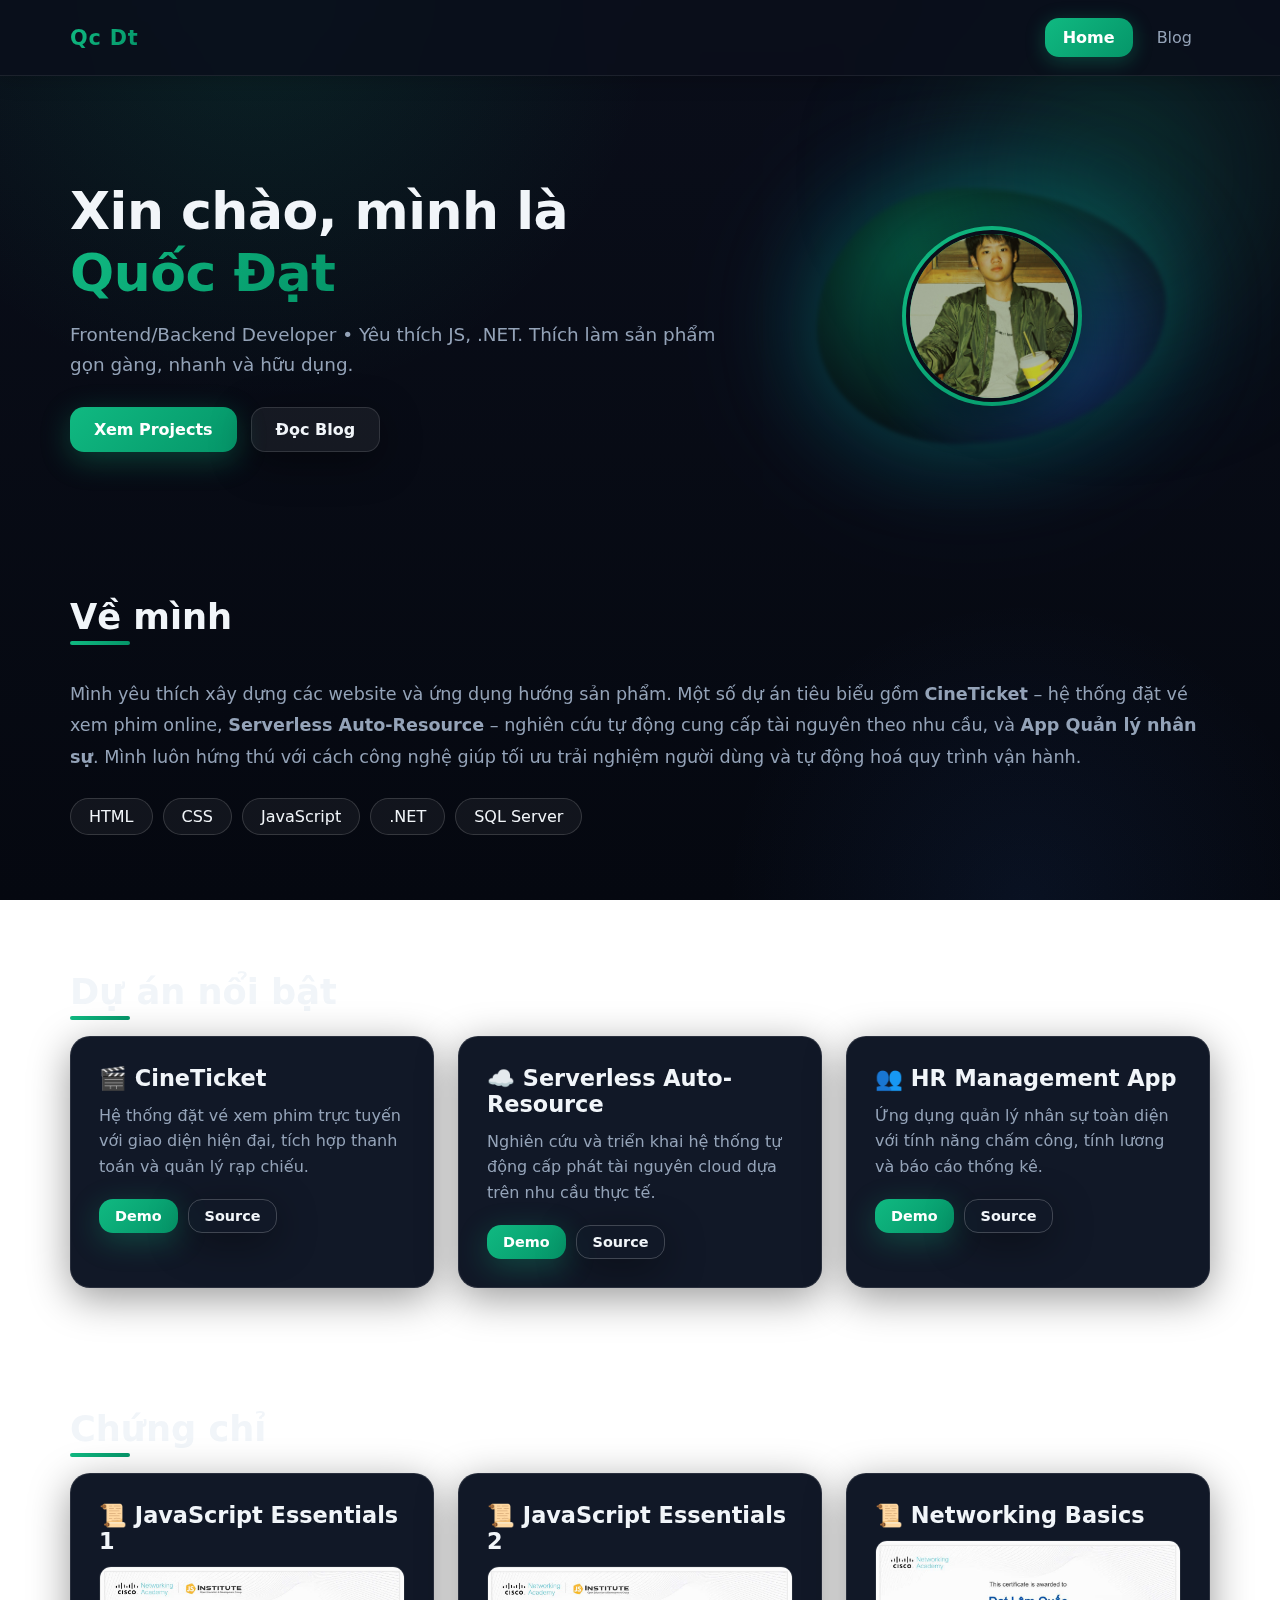
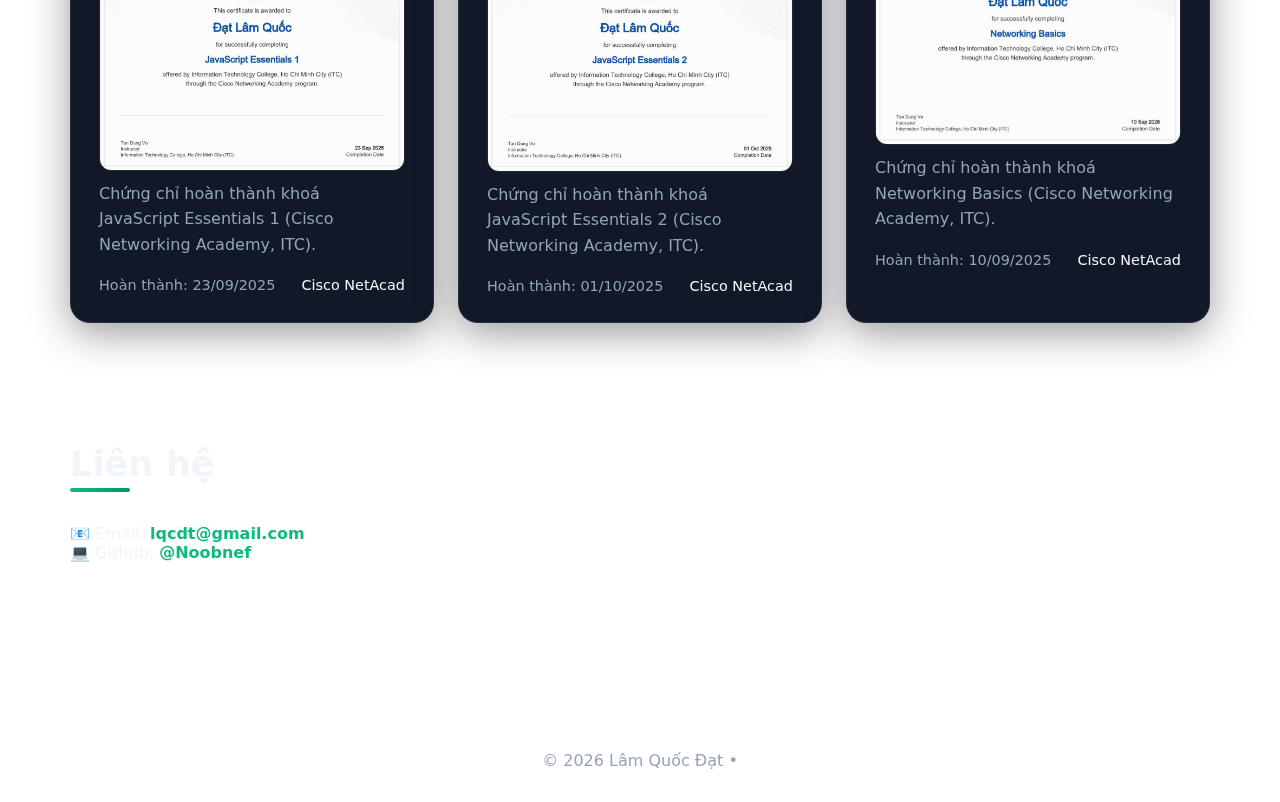
<file: index.html>
<!doctype html>
<html lang="vi">
<head>
  <meta charset="utf-8" />
  <meta name="viewport" content="width=device-width,initial-scale=1" />
  <meta name="description" content="Portfolio của Quốc Đạt - Frontend/Backend Developer chuyên về JavaScript, .NET và xây dựng sản phẩm web hiện đại" />
  <title>Quốc Đạt • Portfolio</title>
  <link rel="stylesheet" href="style.css" />
  <script defer src="app.js"></script>
</head>
<body data-page="home">
  <header class="site-header">
    <nav class="nav container">
      <a class="brand" href="index.html">Qc Dt</a>
      <button class="nav-toggle" aria-label="Mở menu">☰</button>
      <ul class="nav-list">
        <li><a class="nav-link active" href="index.html">Home</a></li>
        <li><a class="nav-link" href="blog.html">Blog</a></li>
      </ul>
    </nav>
  </header>

  <main>
    <section class="hero container">
      <div class="hero-text">
        <h1>Xin chào, mình là <span class="accent">Quốc Đạt</span></h1>
        <p class="subtitle">Frontend/Backend Developer • Yêu thích JS, .NET. Thích làm sản phẩm gọn gàng, nhanh và hữu dụng.</p>
        <div class="hero-actions">
          <a class="btn primary" href="#projects">Xem Projects</a>
          <a class="btn" href="blog.html">Đọc Blog</a>
        </div>
      </div>

      <div class="hero-media">
        <figure class="avatar">
          <img src="Pictures/z2601431725646_dc43bfe575bd95687ffbcc1167c9d3c7.jpg" 
               alt="Ảnh đại diện Quốc Đạt" 
               loading="lazy" />
        </figure>
        <div class="hero-art" aria-hidden="true">
          <div class="blob"></div>
        </div>
      </div>
    </section>

    <section class="about container">
      <h2>Về mình</h2>
      <p>
        Mình yêu thích xây dựng các website và ứng dụng hướng sản phẩm. Một số dự án tiêu biểu gồm 
        <strong>CineTicket</strong> – hệ thống đặt vé xem phim online, <strong>Serverless Auto-Resource</strong> 
        – nghiên cứu tự động cung cấp tài nguyên theo nhu cầu, và <strong>App Quản lý nhân sự</strong>. 
        Mình luôn hứng thú với cách công nghệ giúp tối ưu trải nghiệm người dùng và tự động hoá quy trình vận hành.
      </p>
      
      <ul class="chips">
        <li>HTML</li>
        <li>CSS</li>
        <li>JavaScript</li>
        <li>.NET</li>
        <li>SQL Server</li>
      </ul>
    </section>

    <section id="projects" class="projects container">
      <h2>Dự án nổi bật</h2>
      <div class="grid">
        <article class="card">
          <h3>🎬 CineTicket</h3>
          <p>Hệ thống đặt vé xem phim trực tuyến với giao diện hiện đại, tích hợp thanh toán và quản lý rạp chiếu.</p>
          <div class="card-actions">
            <a class="btn small primary" href="#" target="_blank" rel="noopener">Demo</a>
            <a class="btn small outline" href="#" target="_blank" rel="noopener">Source</a>
          </div>
        </article>
        
        <article class="card">
          <h3>☁️ Serverless Auto-Resource</h3>
          <p>Nghiên cứu và triển khai hệ thống tự động cấp phát tài nguyên cloud dựa trên nhu cầu thực tế.</p>
          <div class="card-actions">
            <a class="btn small primary" href="#" target="_blank" rel="noopener">Demo</a>
            <a class="btn small outline" href="#" target="_blank" rel="noopener">Source</a>
          </div>
        </article>
        
        <article class="card">
          <h3>👥 HR Management App</h3>
          <p>Ứng dụng quản lý nhân sự toàn diện với tính năng chấm công, tính lương và báo cáo thống kê.</p>
          <div class="card-actions">
            <a class="btn small primary" href="#" target="_blank" rel="noopener">Demo</a>
            <a class="btn small outline" href="#" target="_blank" rel="noopener">Source</a>
          </div>
        </article>
      </div>
    </section>

    <section id="certificates" class="projects container">
  <h2>Chứng chỉ</h2>

  <div class="grid">
    <article class="card">
      <h3>📜 JavaScript Essentials 1</h3>
      <img class="cert-img" src="Pictures/js1.jpg" alt="JavaScript Essentials 1">
      <p>Chứng chỉ hoàn thành khoá JavaScript Essentials 1 (Cisco Networking Academy, ITC).</p>
      <div class="meta-row" style="margin-top:8px">
        <span class="post-date">Hoàn thành: 23/09/2025</span>
        <div class="gap"></div>
        <span class="badge">Cisco NetAcad</span>
      </div>
      
    </article>

    <article class="card">
      <h3>📜 JavaScript Essentials 2</h3>
      <img class="cert-img" src="Pictures/js2.jpg" alt="JavaScript Essentials 1">
      <p>Chứng chỉ hoàn thành khoá JavaScript Essentials 2 (Cisco Networking Academy, ITC).</p>
      <div class="meta-row" style="margin-top:8px">
        <span class="post-date">Hoàn thành: 01/10/2025</span>
        <div class="gap"></div>
        <span class="badge">Cisco NetAcad</span>
      </div>
    </article>

    <article class="card">
      <h3>📜 Networking Basics</h3>
      <img class="cert-img" src="Pictures/netw.jpg" alt="JavaScript Essentials 1">
      <p>Chứng chỉ hoàn thành khoá Networking Basics (Cisco Networking Academy, ITC).</p>
      <div class="meta-row" style="margin-top:8px">
        <span class="post-date">Hoàn thành: 10/09/2025</span>
        <div class="gap"></div>
        <span class="badge">Cisco NetAcad</span>
      </div>
      
    </article>
  </div>
</section>




    <section class="contact container">
      <h2>Liên hệ</h2>
      <p>
        📧 Email: <a href="mailto:lqcdt@gmail.com" target="_blank">lqcdt@gmail.com</a><br/>
        💻 Github: <a href="https://github.com/Noobnef" target="_blank" rel="noopener">@Noobnef</a>
      </p>
    </section>
  </main>

  <footer class="site-footer">
    <div class="container">
      © <span id="year"></span> Lâm Quốc Đạt •
    </div>
  </footer>
</body>
</html>
</file>
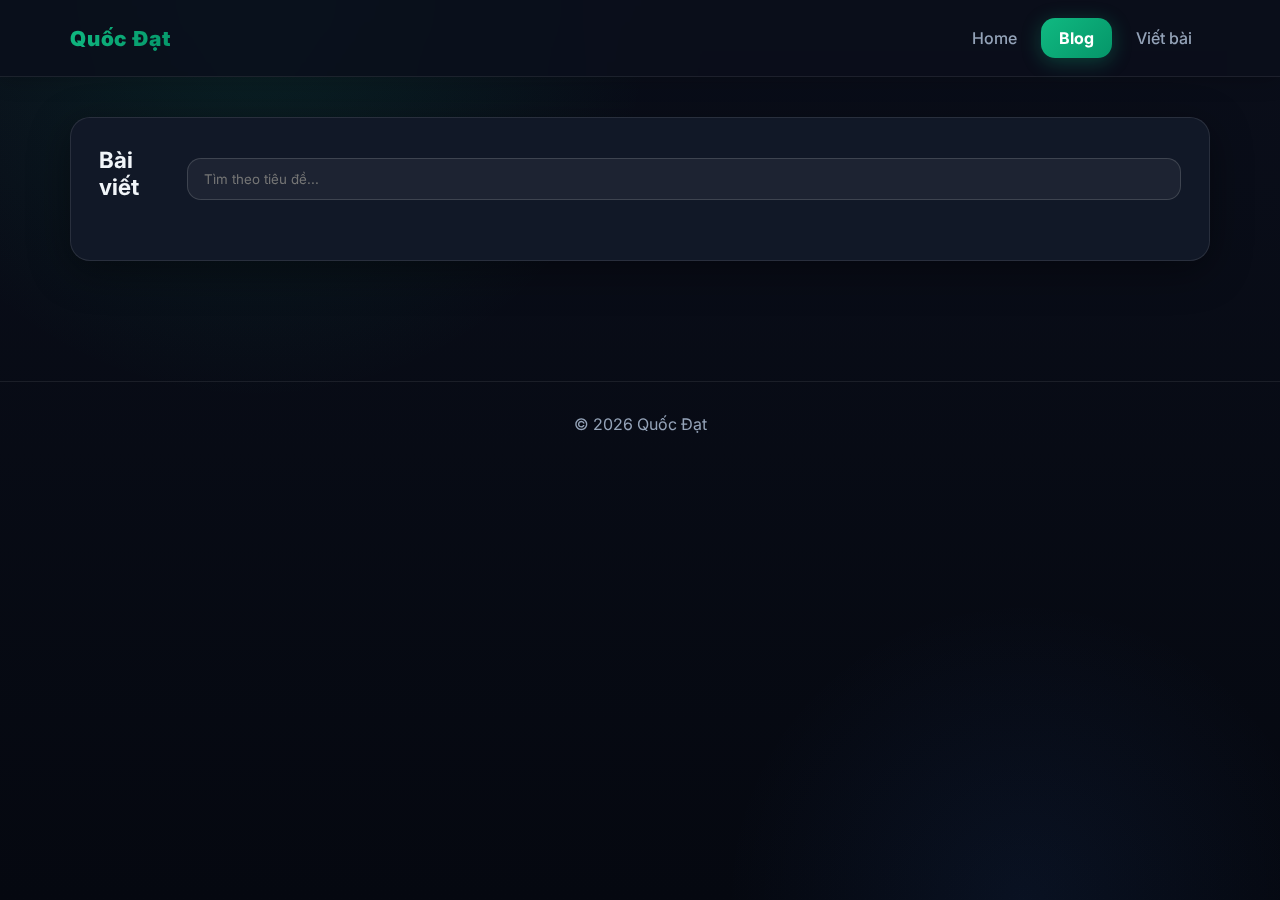
<file: blog.html>
<!doctype html>
<html lang="vi">
<head>
  <meta charset="utf-8" />
  <meta name="viewport" content="width=device-width,initial-scale=1" />
  <title>Quốc Đạt • Blog</title>
  <link href="https://fonts.googleapis.com/css2?family=Inter:wght@400;600;800;900&display=swap" rel="stylesheet">
  <link rel="stylesheet" href="style.css" />
  <script defer src="app.js"></script>
</head>
<body data-page="blog-list">
  <header class="site-header">
    <nav class="nav container">
      <a class="brand" href="index.html">Quốc Đạt</a>
      <button class="nav-toggle" aria-label="Mở menu">☰</button>
      <ul class="nav-list">
        <li><a class="nav-link" href="index.html">Home</a></li>
        <li><a class="nav-link active" href="blog.html">Blog</a></li>
        <li><a class="nav-link" href="editor.html">Viết bài</a></li>
      </ul>
    </nav>
  </header>

  <main class="container blog-layout">
    <section class="posts card" style="grid-column:1 / -1">
      <div class="posts-header">
        <h3>Bài viết</h3>
        <input id="searchInput" class="search" type="search" placeholder="Tìm theo tiêu đề..." />
      </div>
      <div id="postsList" class="posts-list"></div>
      <template id="postItemTpl">
  <article class="post-item">
    <img class="post-thumb" alt="" />
    <div class="post-content">
      <a class="post-title"></a>
      <p class="post-excerpt"></p>
      <div class="meta-row">
        <span class="post-date"></span>
        <div class="gap"></div>
        <a class="btn small outline" data-view>Đọc</a>
        <a class="btn small" data-edit>Sửa</a>
        <button class="btn small danger" type="button" data-delete>Xoá</button>
      </div>
    </div>
  </article>
</template>
    </section>
  </main>

  <footer class="site-footer">
    <div class="container">© <span id="year"></span> Quốc Đạt</div>
  </footer>
</body>
</html>
</file>
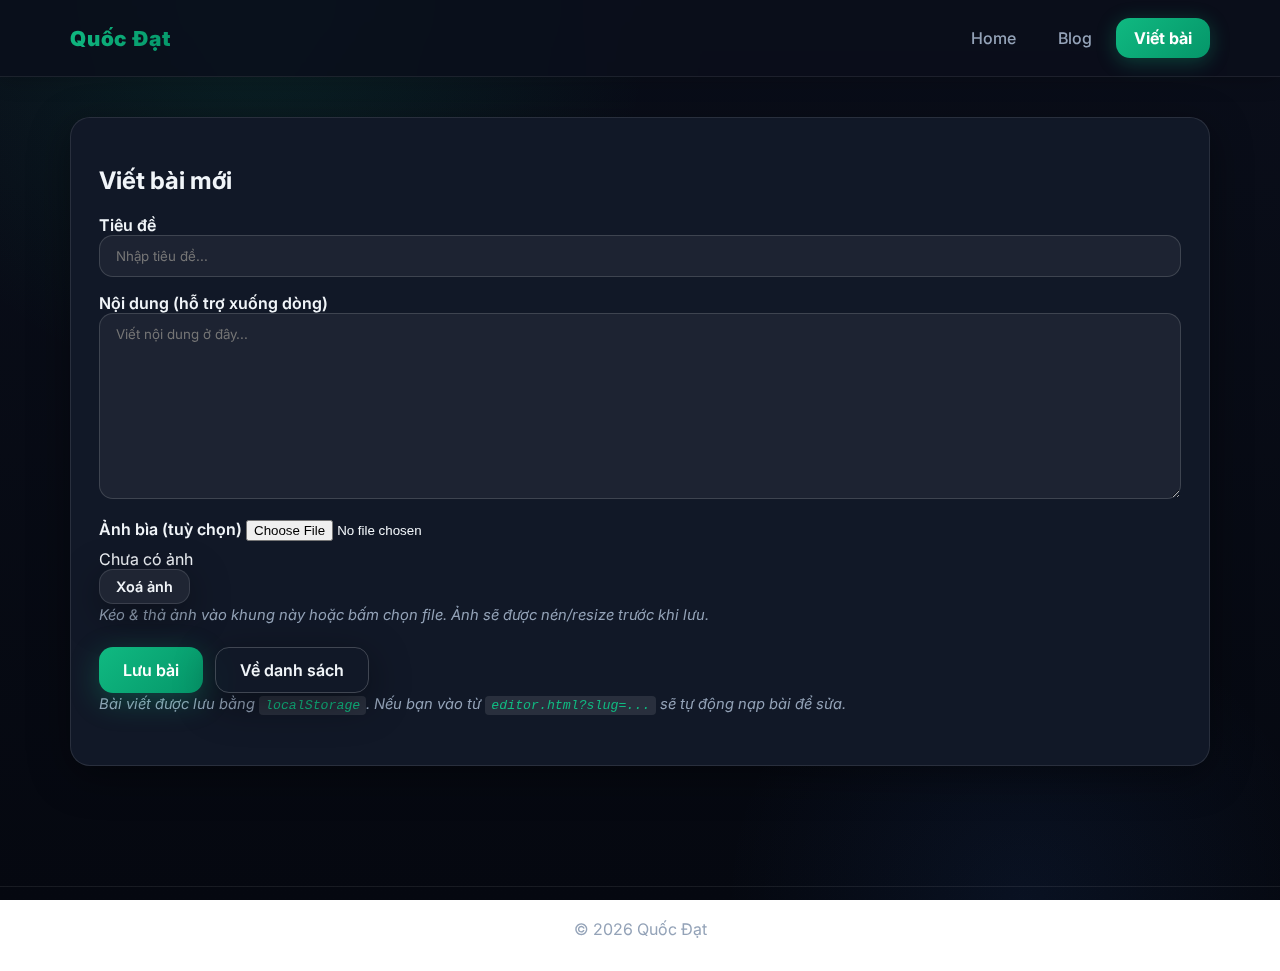
<file: editor.html>
<!doctype html>
<html lang="vi">
<head>
  <meta charset="utf-8" />
  <meta name="viewport" content="width=device-width,initial-scale=1" />
  <title>Quốc Đạt • Viết bài</title>
  <link href="https://fonts.googleapis.com/css2?family=Inter:wght@400;600;800;900&display=swap" rel="stylesheet">
  <link rel="stylesheet" href="style.css" />
  <script defer src="app.js"></script>
</head>
<body data-page="blog-editor">
  <header class="site-header">
    <nav class="nav container">
      <a class="brand" href="index.html">Quốc Đạt</a>
      <button class="nav-toggle" aria-label="Mở menu">☰</button>
      <ul class="nav-list">
        <li><a class="nav-link" href="index.html">Home</a></li>
        <li><a class="nav-link" href="blog.html">Blog</a></li>
        <li><a class="nav-link active" href="editor.html">Viết bài</a></li>
      </ul>
    </nav>
  </header>

  <main class="container" style="padding:40px 0">
    <section class="editor card">
      <h2>Viết bài mới</h2>
      <form id="postForm">
        <label>Tiêu đề
          <input id="postTitle" type="text" placeholder="Nhập tiêu đề..." required />
        </label>
        <label>Nội dung (hỗ trợ xuống dòng)
          <textarea id="postContent" rows="10" placeholder="Viết nội dung ở đây..." required></textarea>
        </label>

        <label>Ảnh bìa (tuỳ chọn)
  <input id="postImage" type="file" accept="image/*">
</label>
<div class="image-dropzone" id="imageDrop">
  <div class="image-preview" id="imagePreview">Chưa có ảnh</div>
  <div class="image-actions">
    <button class="btn small" type="button" id="clearImage">Xoá ảnh</button>
  </div>
  <p class="hint">Kéo & thả ảnh vào khung này hoặc bấm chọn file. Ảnh sẽ được nén/resize trước khi lưu.</p>
</div>


        <div class="form-row">
          <button class="btn primary" type="submit">Lưu bài</button>
          <a class="btn outline" href="blog.html">Về danh sách</a>
        </div>
        <input type="hidden" id="postId" />
      </form>
      <p class="hint">Bài viết được lưu bằng <code>localStorage</code>.  
        Nếu bạn vào từ <code>editor.html?slug=...</code> sẽ tự động nạp bài để sửa.</p>
    </section>
  </main>

  <footer class="site-footer">
    <div class="container">© <span id="year"></span> Quốc Đạt</div>
  </footer>
</body>
</html>
</file>
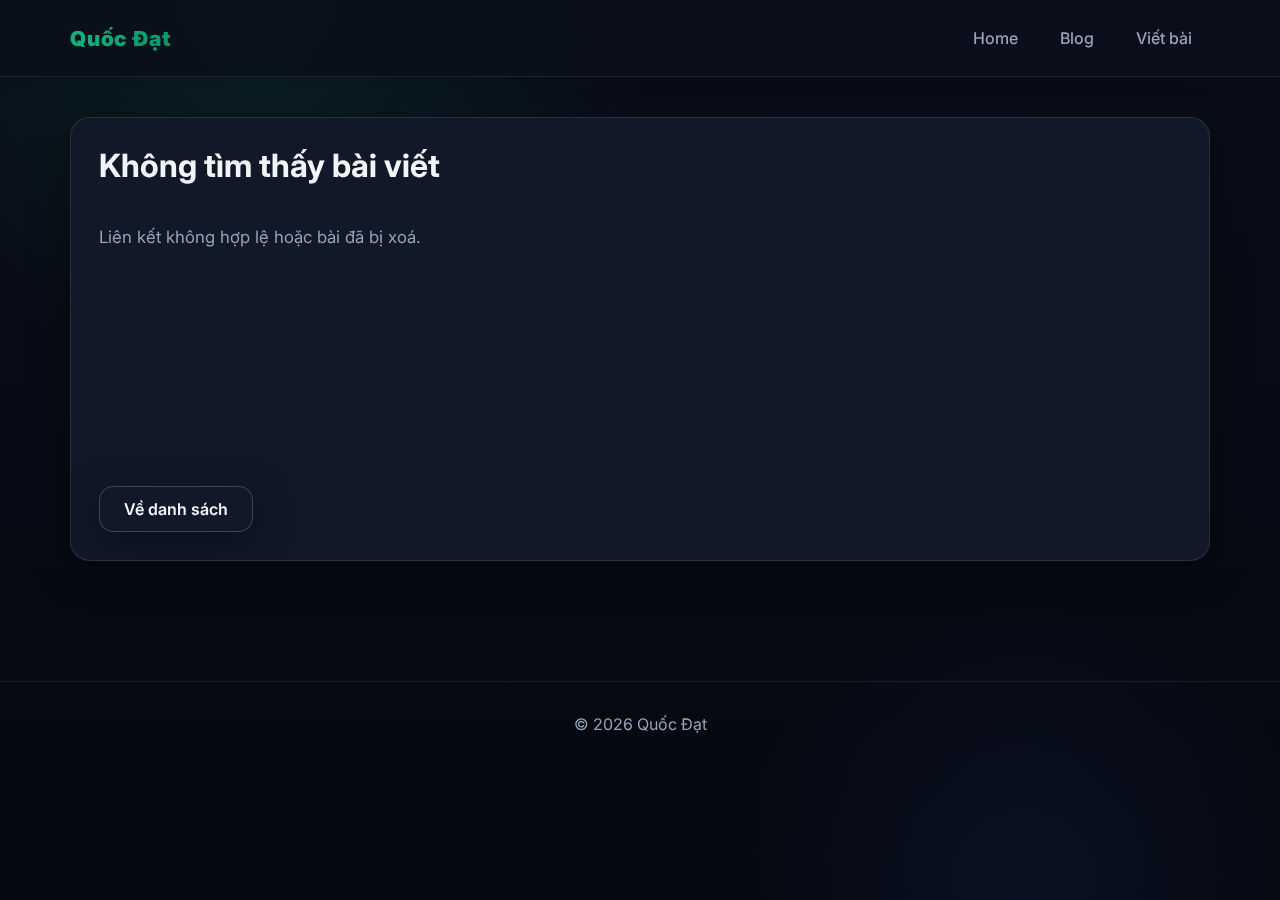
<file: post.html>
<!doctype html>
<html lang="vi">
<head>
  <meta charset="utf-8" />
  <meta name="viewport" content="width=device-width,initial-scale=1" />
  <title>Quốc Đạt • Bài viết</title>
  <link href="https://fonts.googleapis.com/css2?family=Inter:wght@400;600;800;900&display=swap" rel="stylesheet">
  <link rel="stylesheet" href="style.css" />
  <script defer src="app.js"></script>
</head>
<body data-page="blog-post">
  <header class="site-header">
    <nav class="nav container">
      <a class="brand" href="index.html">Quốc Đạt</a>
      <button class="nav-toggle" aria-label="Mở menu">☰</button>
      <ul class="nav-list">
        <li><a class="nav-link" href="index.html">Home</a></li>
        <li><a class="nav-link" href="blog.html">Blog</a></li>
        <li><a class="nav-link" href="editor.html">Viết bài</a></li>
      </ul>
    </nav>
  </header>

  <main class="container" style="padding:40px 0">
    <article class="card">
      <h1 id="postTitle" style="margin-top:0"></h1>
      <p class="post-date" id="postDate"></p>

      <figure id="postCover" class="post-cover" aria-hidden="true"></figure>

      <div id="postBody" class="reader-body" style="margin-top:16px"></div>
      <div class="card-actions" style="margin-top:24px">
        <a id="editLink" class="btn" href="#">Sửa bài này</a>
        <a class="btn outline" href="blog.html">Về danh sách</a>
      </div>
    </article>
  </main>

  <footer class="site-footer">
    <div class="container">© <span id="year"></span> Quốc Đạt</div>
  </footer>
</body>
</html>
</file>
<file: style.css>
:root{
  --bg:#0a0e1a;
  --panel:#111827;
  --muted:#94a3b8;
  --text:#f1f5f9;
  --accent:#10b981;
  --accent-2:#059669;
  --accent-glow:rgba(16,185,129,.3);
  --danger:#ef4444;
  --shadow:0 10px 40px rgba(0,0,0,.4);
  --shadow-lg:0 20px 60px rgba(0,0,0,.5);
  --radius:20px;
  --transition:all 0.3s cubic-bezier(0.4, 0, 0.2, 1);
}

*{box-sizing:border-box}
html{scroll-behavior:smooth}
html,body{height:100%}
body{
  margin:0;
  font-family:'Inter',-apple-system,system-ui,Segoe UI,Roboto,'Helvetica Neue',Arial;
  background: 
    radial-gradient(circle 800px at 20% 0%, rgba(16,185,129,.12), transparent 50%),
    radial-gradient(circle 600px at 80% 100%, rgba(59,130,246,.08), transparent 50%),
    linear-gradient(180deg, #0a0e1a 0%, #050810 100%);
  background-attachment: fixed;
  color:var(--text);
  overflow-x:hidden;
}

.container{width:min(1140px, 90%); margin-inline:auto}

/* === HEADER === */
.site-header{
  position:sticky; top:0; 
  backdrop-filter:saturate(150%) blur(20px); 
  background:rgba(10,14,26,.85); 
  border-bottom:1px solid rgba(255,255,255,.08); 
  z-index:100;
  box-shadow:0 4px 20px rgba(0,0,0,.2);
}
.nav{display:flex; align-items:center; gap:20px; padding:18px 0; position:relative}
.brand{
  font-weight:900; 
  letter-spacing:.8px; 
  text-decoration:none; 
  color:var(--text);
  font-size:1.3rem;
  background:linear-gradient(135deg, var(--accent), var(--accent-2));
  -webkit-background-clip:text;
  background-clip:text;
  -webkit-text-fill-color:transparent;
  transition:var(--transition);
}
.brand:hover{transform:scale(1.05)}
.nav-toggle{
  display:none; font-size:24px; 
  background:transparent; color:var(--text); 
  border:none; cursor:pointer;
  transition:var(--transition);
}
.nav-toggle:hover{color:var(--accent)}
.nav-list{
  display:flex; gap:6px; list-style:none; 
  margin:0 0 0 auto; padding:0;
}
.nav-link{
  display:block; padding:10px 18px; 
  color:var(--muted); text-decoration:none; 
  border-radius:14px;
  transition:var(--transition);
  font-weight:500;
  position:relative;
}
.nav-link::after{
  content:'';
  position:absolute;
  bottom:6px;
  left:18px;
  right:18px;
  height:2px;
  background:var(--accent);
  transform:scaleX(0);
  transition:transform 0.3s ease;
}
.nav-link:hover{
  color:var(--text); 
  background:rgba(255,255,255,.06);
  transform:translateY(-2px);
}
.nav-link.active{
  color:#fff; 
  background:linear-gradient(135deg,var(--accent),var(--accent-2)); 
  font-weight:700;
  box-shadow:0 4px 20px var(--accent-glow);
}
.nav-link.active::after{display:none}

/* === HERO === */
.hero{
  display:grid; 
  grid-template-columns:1.2fr .8fr; 
  align-items:center; gap:48px; 
  padding:80px 0 60px;
  position:relative;
}
.hero::before{
  content:'';
  position:absolute;
  top:-100px;
  right:-100px;
  width:400px;
  height:400px;
  background:radial-gradient(circle, var(--accent-glow), transparent 70%);
  filter:blur(80px);
  pointer-events:none;
  animation:float 8s ease-in-out infinite;
}
@keyframes float{
  0%,100%{transform:translate(0,0)}
  50%{transform:translate(30px,-30px)}
}
.hero-text h1{
  font-size: clamp(32px, 5vw, 52px); 
  margin:0 0 16px;
  line-height:1.2;
  font-weight:900;
  letter-spacing:-0.5px;
}
.hero-text h1 .accent{
  background:linear-gradient(135deg, var(--accent) 0%, var(--accent-2) 100%);
  -webkit-background-clip:text;
  background-clip:text;
  -webkit-text-fill-color:transparent;
  display:inline-block;
  animation:glow 3s ease-in-out infinite;
}
@keyframes glow{
  0%,100%{filter:drop-shadow(0 0 8px var(--accent-glow))}
  50%{filter:drop-shadow(0 0 16px var(--accent-glow))}
}
.subtitle{
  color:var(--muted); 
  margin:0 0 28px;
  font-size:1.15rem;
  line-height:1.6;
}
.hero-actions{display:flex; gap:14px; flex-wrap:wrap}

/* === BUTTONS === */
.btn{
  display:inline-flex; 
  align-items:center; 
  justify-content:center;
  padding:12px 24px; 
  border-radius:14px; 
  text-decoration:none; 
  color:var(--text);
  background:rgba(255,255,255,.06); 
  border:1px solid rgba(255,255,255,.12); 
  box-shadow:var(--shadow);
  transition:var(--transition);
  font-weight:600;
  cursor:pointer;
  position:relative;
  overflow:hidden;
  font-family:inherit;
  font-size:1rem;
}
.btn::before{
  content:'';
  position:absolute;
  inset:0;
  background:linear-gradient(135deg, rgba(255,255,255,.1), transparent);
  opacity:0;
  transition:opacity 0.3s ease;
}
.btn:hover::before{opacity:1}
.btn:hover{
  transform:translateY(-3px);
  box-shadow:0 12px 40px rgba(0,0,0,.3);
}
.btn.primary{
  background:linear-gradient(135deg,var(--accent),var(--accent-2)); 
  color:#fff; 
  border:none;
  box-shadow:0 8px 30px var(--accent-glow);
}
.btn.primary:hover{
  box-shadow:0 12px 40px var(--accent-glow);
  transform:translateY(-3px) scale(1.02);
}
.btn.small{padding:8px 16px; font-size:.9rem}
.btn.outline{
  background:transparent; 
  border:1px solid rgba(255,255,255,.2);
  backdrop-filter:blur(10px);
}
.btn.danger{
  background:transparent; 
  border:1px solid var(--danger); 
  color:var(--danger);
}
.btn.danger:hover{
  background:rgba(239,68,68,.1);
  box-shadow:0 8px 30px rgba(239,68,68,.2);
}
.btn:active{transform:translateY(0)}

/* === HERO MEDIA === */
.hero-media{
  position:relative;
  height:320px;
  display:flex;
  align-items:center;
  justify-content:center;
}

.avatar{
  position:relative;
  z-index:2; 
  width:180px; 
  height:180px;
  border-radius:50%;
  padding:4px; 
  background:linear-gradient(135deg, var(--accent), var(--accent-2));
  box-shadow:var(--shadow);
  transition:var(--transition);
}
.avatar img{
  width:100%; 
  height:100%;
  display:block;
  object-fit:cover;
  border-radius:50%;
  border:4px solid var(--bg);
}
.avatar:hover{
  transform:translateY(-4px) scale(1.02);
  box-shadow:0 20px 60px var(--accent-glow);
}

.hero-art{
  position:absolute; 
  inset:0;
  perspective:1000px;
  z-index:1;
}

.blob{
  position:absolute; 
  inset:10%;
  width:80%; 
  height:80%; 
  border-radius:42% 58% 60% 40%/55% 45% 55% 45%;
  background: 
    radial-gradient(circle at 30% 30%, rgba(16,185,129,.4), rgba(16,185,129,.1) 50%, transparent 70%),
    radial-gradient(circle at 70% 70%, rgba(59,130,246,.3), transparent 60%);
  filter: blur(2px) saturate(120%);
  box-shadow: 
    inset 0 0 60px rgba(0,0,0,.3),
    0 0 100px var(--accent-glow),
    0 0 150px rgba(59,130,246,.2);
  animation:morph 10s ease-in-out infinite, rotate3d 20s linear infinite;
}
@keyframes morph{
  0%,100%{border-radius:42% 58% 60% 40%/55% 45% 55% 45%}
  33%{border-radius:58% 42% 45% 55%/48% 62% 38% 52%}
  66%{border-radius:48% 52% 55% 45%/62% 38% 62% 38%}
}
@keyframes rotate3d{
  0%{transform:rotateY(0deg) rotateX(5deg)}
  100%{transform:rotateY(360deg) rotateX(5deg)}
}

/* === SECTIONS === */
.about, .projects, .contact{padding:60px 0}
.about h2, .projects h2, .contact h2{
  font-size:2.2rem;
  margin:0 0 24px;
  font-weight:900;
  position:relative;
  display:inline-block;
}
.about h2::after, .projects h2::after, .contact h2::after{
  content:'';
  position:absolute;
  bottom:-8px;
  left:0;
  width:60px;
  height:4px;
  background:linear-gradient(90deg, var(--accent), var(--accent-2));
  border-radius:2px;
}
.about p{
  font-size:1.1rem;
  line-height:1.8;
  color:var(--muted);
  margin-bottom:24px;
}
.chips{
  display:flex; gap:10px; 
  flex-wrap:wrap; padding:0; list-style:none;
  margin-top:20px;
}
.chips li{
  padding:8px 18px; 
  border:1px solid rgba(255,255,255,.15); 
  border-radius:999px; 
  color:var(--text); 
  background:rgba(255,255,255,.05);
  transition:var(--transition);
  font-weight:500;
}
.chips li:hover{
  background:rgba(16,185,129,.15);
  border-color:var(--accent);
  transform:translateY(-2px);
  box-shadow:0 4px 20px var(--accent-glow);
}

/* === GRID === */
.grid{display:grid; grid-template-columns:repeat(3,1fr); gap:24px}
.card{
  background:var(--panel); 
  border:1px solid rgba(255,255,255,.1); 
  border-radius:var(--radius); 
  padding:28px; 
  box-shadow:var(--shadow);
  transition:var(--transition);
  position:relative;
  overflow:hidden;
}
.card::before{
  content:'';
  position:absolute;
  top:0;
  left:0;
  right:0;
  height:3px;
  background:linear-gradient(90deg, var(--accent), var(--accent-2));
  transform:scaleX(0);
  transition:transform 0.3s ease;
}
.card:hover{
  transform:translateY(-8px);
  box-shadow:var(--shadow-lg);
  border-color:rgba(16,185,129,.3);
}
.card:hover::before{transform:scaleX(1)}
.card h3{
  margin:0 0 12px;
  font-size:1.4rem;
  font-weight:700;
}
.card p{
  color:var(--muted);
  line-height:1.6;
  margin:0 0 20px;
}
.card-actions{display:flex; gap:10px; margin-top:16px}

/* === CONTACT === */
.contact a{
  color:var(--accent);
  text-decoration:none;
  font-weight:600;
  transition:var(--transition);
  border-bottom:2px solid transparent;
}
.contact a:hover{
  color:var(--accent-2);
  border-bottom-color:var(--accent);
}

/* === FOOTER === */
.site-footer{
  border-top:1px solid rgba(255,255,255,.08); 
  margin-top:80px; 
  padding:32px 0; 
  color:var(--muted);
  text-align:center;
}

/* === BLOG LAYOUT === */
.blog-layout{
  display:grid; 
  grid-template-columns: minmax(0, 1.3fr) minmax(0, 1.2fr) minmax(0, 1fr); 
  gap:24px; 
  padding:40px 0;
}
.posts-header{
  display:flex; 
  align-items:center; 
  gap:16px; 
  justify-content:space-between;
  margin-bottom:20px;
}
.posts-header h2{margin:0}
.search{
  width:50%; 
  padding:12px 16px; 
  border-radius:14px; 
  border:1px solid rgba(255,255,255,.15); 
  background:rgba(255,255,255,.05); 
  color:var(--text);
  transition:var(--transition);
  backdrop-filter:blur(10px);
  font-family:inherit;
}
.search:focus{
  outline:none;
  border-color:var(--accent);
  box-shadow:0 0 0 3px var(--accent-glow);
  background:rgba(255,255,255,.08);
}
.posts-list{display:grid; gap:14px}
.post-item{
  padding:18px; 
  border:1px solid rgba(255,255,255,.1); 
  border-radius:16px; 
  background:rgba(255,255,255,.03);
  transition:var(--transition);
  cursor:pointer;
}
.post-item:hover{
  background:rgba(255,255,255,.06);
  border-color:rgba(16,185,129,.3);
  transform:translateX(4px);
}
.post-title{
  display:inline-block; 
  font-weight:700; 
  color:var(--text); 
  text-decoration:none; 
  margin-bottom:8px;
  transition:var(--transition);
}
.post-title:hover{color:var(--accent)}
.post-excerpt{
  margin:8px 0 12px; 
  color:var(--muted);
  line-height:1.5;
  font-size:.95rem;
}
.meta-row{display:flex; align-items:center; gap:10px; font-size:.9rem}
.meta-row .gap{flex:1}
.post-date{color:var(--muted)}
.reader-body{
  min-height:240px; 
  line-height:1.8;
  font-size:1.05rem;
}
.reader-body.empty{
  color:var(--muted);
  font-style:italic;
}

/* === READER BODY FORMATTING === */
.reader-body h1,
.reader-body h2,
.reader-body h3 {
  font-weight:900;
  margin:28px 0 16px;
  line-height:1.3;
  background:linear-gradient(135deg, var(--accent), var(--accent-2));
  -webkit-background-clip:text;
  background-clip:text;
  -webkit-text-fill-color:transparent;
}

.reader-body h1 { font-size:1.8rem; }
.reader-body h2 { font-size:1.5rem; }
.reader-body h3 { font-size:1.2rem; }

.reader-body strong {
  font-weight:800;
  color:#fff;
}

.reader-body em {
  font-style:italic;
  color:var(--muted);
}

.reader-body p {
  margin:16px 0;
  line-height:1.8;
}

.reader-body a {
  color:var(--accent);
  text-decoration:none;
  border-bottom:2px solid transparent;
  transition:var(--transition);
}

.reader-body a:hover {
  color:var(--accent-2);
  border-bottom-color:var(--accent);
}

/* === FORMS === */
label{
  display:block; 
  margin:16px 0 8px;
  font-weight:600;
  color:var(--text);
}
input[type="text"], 
input[type="search"],
textarea{
  width:100%; 
  padding:12px 16px; 
  border-radius:14px;
  border:1px solid rgba(255,255,255,.15); 
  background:rgba(255,255,255,.05); 
  color:var(--text);
  transition:var(--transition);
  font-family:inherit;
}
input[type="text"]:focus, 
input[type="search"]:focus,
textarea:focus{
  outline:none;
  border-color:var(--accent);
  box-shadow:0 0 0 3px var(--accent-glow);
  background:rgba(255,255,255,.08);
}
.form-row{display:flex; gap:12px; margin-top:20px; flex-wrap:wrap}
.hint{
  color:var(--muted); 
  font-size:.92rem; 
  margin-top:12px;
  font-style:italic;
}
.hint code{
  background:rgba(255,255,255,.1);
  padding:2px 6px;
  border-radius:4px;
  color:var(--accent);
  font-family:'Courier New', monospace;
}

/* === TABLE MARKDOWN === */
.markdown-table {
  width: 100%;
  border-collapse: collapse;
  margin: 20px 0;
  background: rgba(255,255,255,.03);
  border: 1px solid rgba(255,255,255,.1);
  border-radius: 12px;
  overflow: hidden;
}

.markdown-table thead {
  background: linear-gradient(135deg, rgba(16,185,129,.15), rgba(59,130,246,.1));
  border-bottom: 2px solid rgba(16,185,129,.3);
}

.markdown-table th {
  padding: 14px 16px;
  text-align: left;
  font-weight: 700;
  color: #fff;
  border-right: 1px solid rgba(255,255,255,.08);
}

.markdown-table th:last-child {
  border-right: none;
}

.markdown-table td {
  padding: 12px 16px;
  color: var(--text);
  border-bottom: 1px solid rgba(255,255,255,.05);
  border-right: 1px solid rgba(255,255,255,.08);
}

.markdown-table td:last-child {
  border-right: none;
}

.markdown-table tbody tr:hover {
  background: rgba(16,185,129,.08);
}

.markdown-table tbody tr:last-child td {
  border-bottom: none;
}
pre {
  background:linear-gradient(135deg, rgba(16,185,129,.08), rgba(59,130,246,.08));
  border:1px solid rgba(16,185,129,.2);
  border-radius:14px;
  padding:20px;
  overflow-x:auto;
  margin:20px 0;
  font-family:'Courier New', monospace;
  font-size:0.95rem;
  line-height:1.6;
  box-shadow:inset 0 2px 10px rgba(0,0,0,.2);
}

code {
  background:rgba(255,255,255,.08);
  color:#10b981;
  padding:2px 6px;
  border-radius:4px;
  font-family:'Courier New', monospace;
  font-size:0.9em;
}

pre code {
  background:transparent;
  color:#f1f5f9;
  padding:0;
}

/* Scroll bar cho code block */
pre::-webkit-scrollbar {
  height:8px;
}

pre::-webkit-scrollbar-track {
  background:rgba(255,255,255,.05);
  border-radius:10px;
}

pre::-webkit-scrollbar-thumb {
  background:rgba(16,185,129,.3);
  border-radius:10px;
}

pre::-webkit-scrollbar-thumb:hover {
  background:rgba(16,185,129,.5);
}

/* === BLOG LIST: THUMBNAIL 2 CỘT GỌN GÀNG === */
.post-item{
  display:grid;
  grid-template-columns:260px 1fr;
  align-items:start;
  gap:16px;
}

.post-item .post-thumb{
  display:block;
  width:100%;
  height:150px;
  object-fit:cover;
  border-radius:12px;
  margin:0;
  border:1px solid rgba(255,255,255,.08);
}

.post-item .post-title,
.post-item .post-excerpt,
.post-item .meta-row{
  grid-column:2;
}

/* Mobile: về 1 cột, ảnh thu nhỏ hợp lý */
@media (max-width: 980px){
  .post-item{
    grid-template-columns:1fr;
  }
  .post-item .post-title,
  .post-item .post-excerpt,
  .post-item .meta-row{
    grid-column:1;
  }
  .post-item .post-thumb{
    width:100%;
    height:auto;
    aspect-ratio:16 / 9;
  }
}

/* === POST COVER (ảnh bìa giữa bài, tự co giãn) === */
.post-cover{
  display:grid;
  margin:16px 0 12px;
}
.post-cover img{
  justify-self:center;
  width:clamp(220px, 80%, 720px);
  height:auto;
  aspect-ratio:16 / 9;
  object-fit:cover;
  border-radius:16px;
  border:1px solid rgba(255,255,255,.08);
  box-shadow:0 10px 30px rgba(0,0,0,.25);
}

.post-cover.portrait img{
  width:auto;
  max-height:420px;
  aspect-ratio:auto;
  object-fit:contain;
}

.post-cover figcaption{
  color:var(--muted);
  font-size:.92rem;
  margin-top:8px;
  text-align:center;
}

@media (max-width: 640px){
  .post-cover img{ width:100%; max-height:360px }
}

/* === RESPONSIVE === */
@media (max-width: 980px){
  .grid{grid-template-columns:1fr 1fr}
  .hero{grid-template-columns:1fr; gap:40px}
  .hero-media{order:-1; height:260px; margin-bottom:20px}
  .avatar{width:150px; height:150px}
  .blog-layout{grid-template-columns:1fr; gap:20px}
  .search{width:100%}
}

@media (max-width: 640px){
  .grid{grid-template-columns:1fr}
  .nav-toggle{display:inline-block}
  .nav-list{
    display:none; 
    flex-direction:column; 
    position:absolute; 
    right:5%; 
    top:68px; 
    background:rgba(17,24,39,.95); 
    padding:12px; 
    border-radius:16px; 
    border:1px solid rgba(255,255,255,.15);
    box-shadow:var(--shadow-lg);
    backdrop-filter:blur(20px);
    min-width:180px;
  }
  .nav-list.show{display:flex}
  .nav-link{padding:12px 16px}
  .hero{padding:50px 0 40px}
  .hero-text h1{font-size:28px}
  .hero-media{height:220px}
  .avatar{width:120px; height:120px}
  .about, .projects, .contact{padding:40px 0}
}

/* Thumbnail chứng chỉ trong card */
.cert-img{
  display:block;
  width: min(100%, 360px);   /* không quá 360px, không vượt card */
  max-height: 220px;         /* trần chiều cao để không “nuốt” card */
  object-fit: cover;         /* crop nhẹ cho gọn; muốn không crop → contain */
  border-radius: 12px;
  border: 1px solid rgba(255,255,255,.08);
  margin: 6px 0 10px;        /* khoảng cách trên/dưới ảnh */
}

/* Nếu muốn ảnh luôn giữ nguyên tỉ lệ, không crop: bật class này thay cho cover */
.cert-img.contain{
  object-fit: contain;
  background: rgba(255,255,255,.04);
}

/* Mobile: cho phép rộng hơn chút xíu nhưng vẫn khống chế chiều cao */
@media (max-width: 640px){
  .cert-img{
    width: 100%;
    max-height: 200px;
  }
}
</file>
